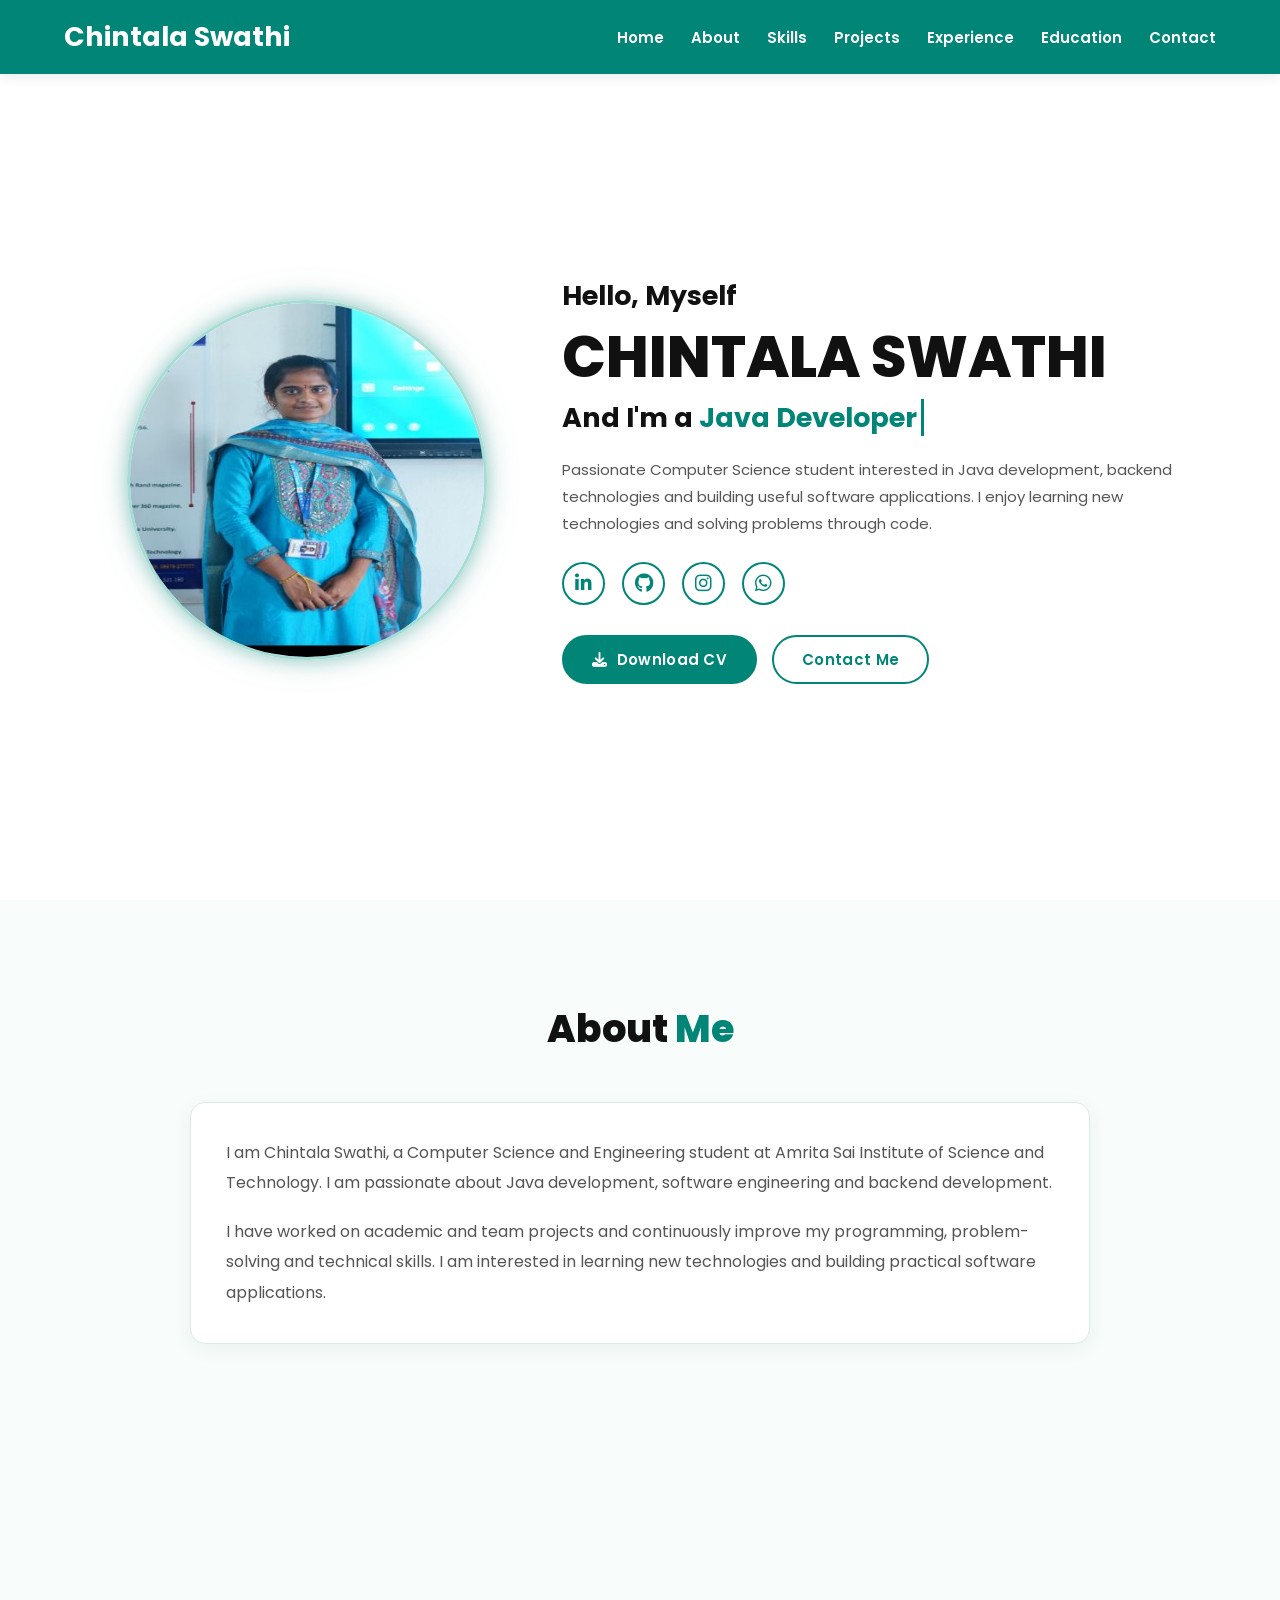
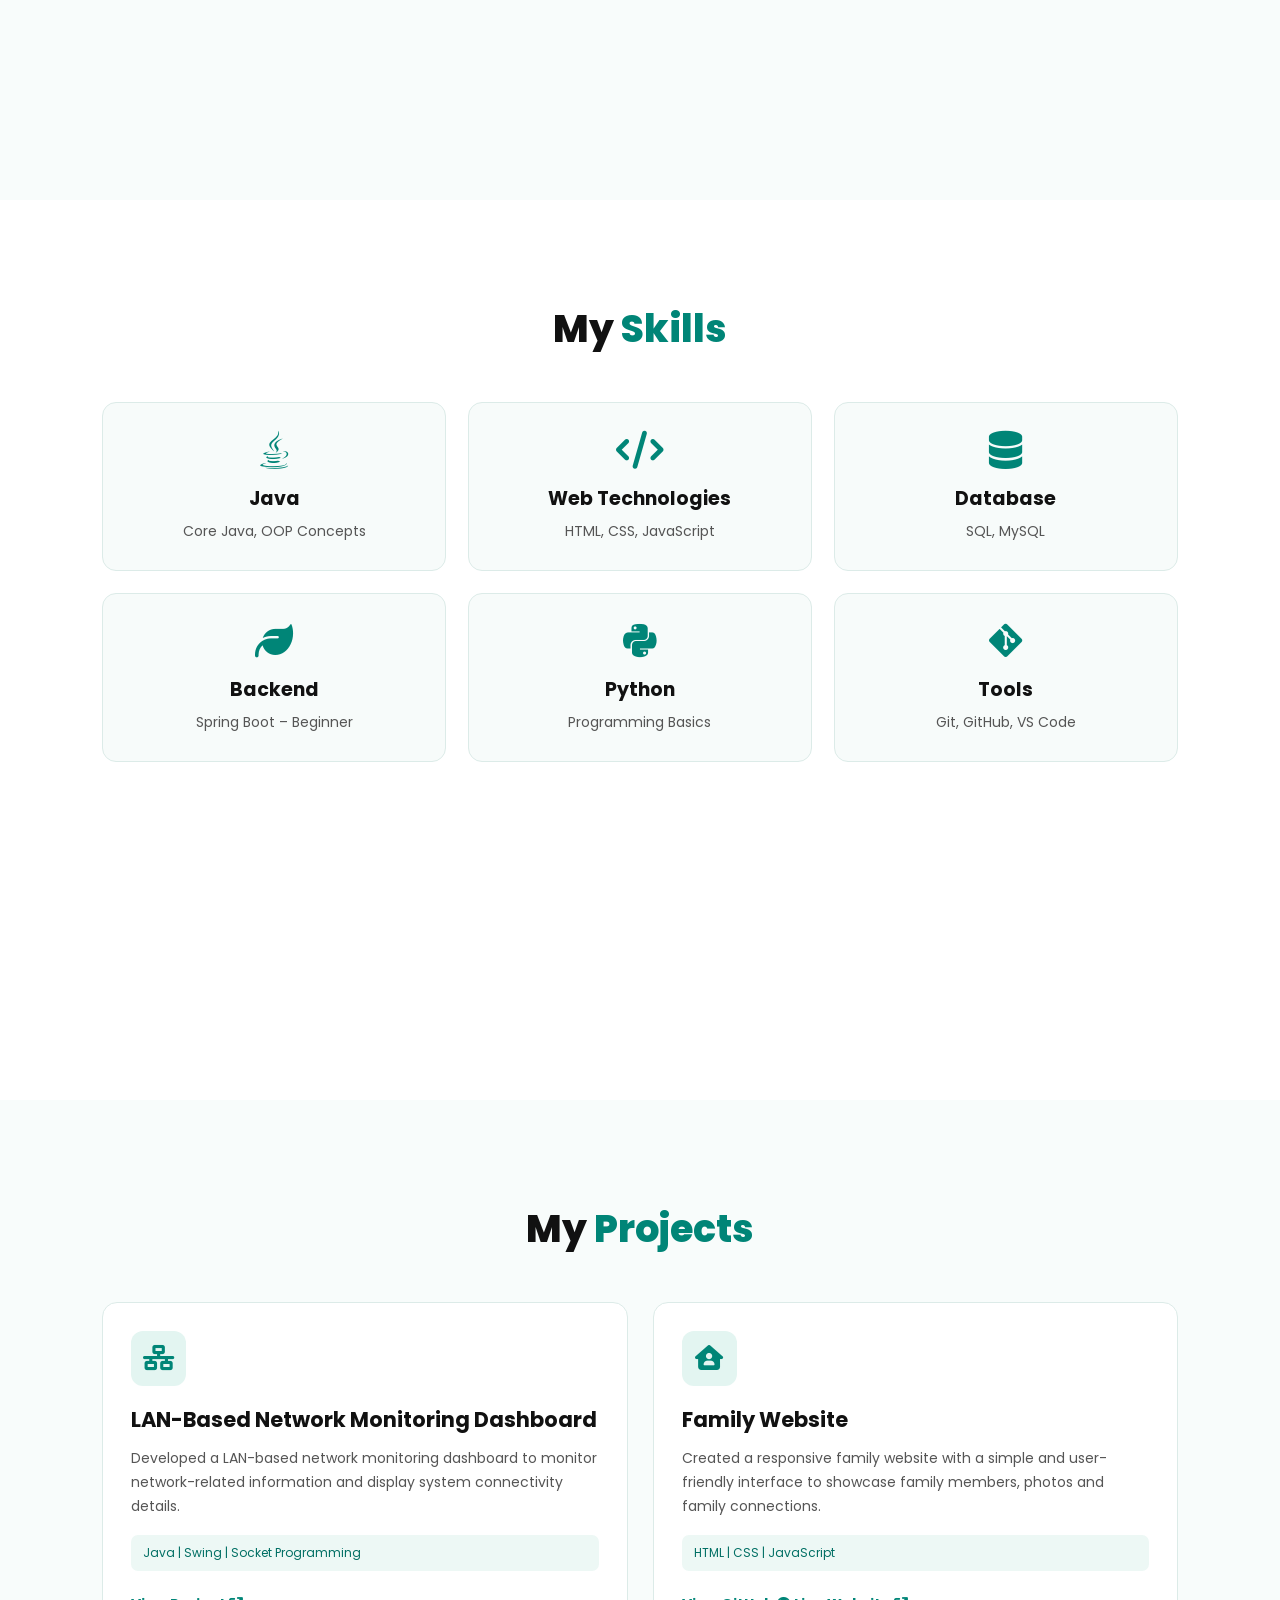
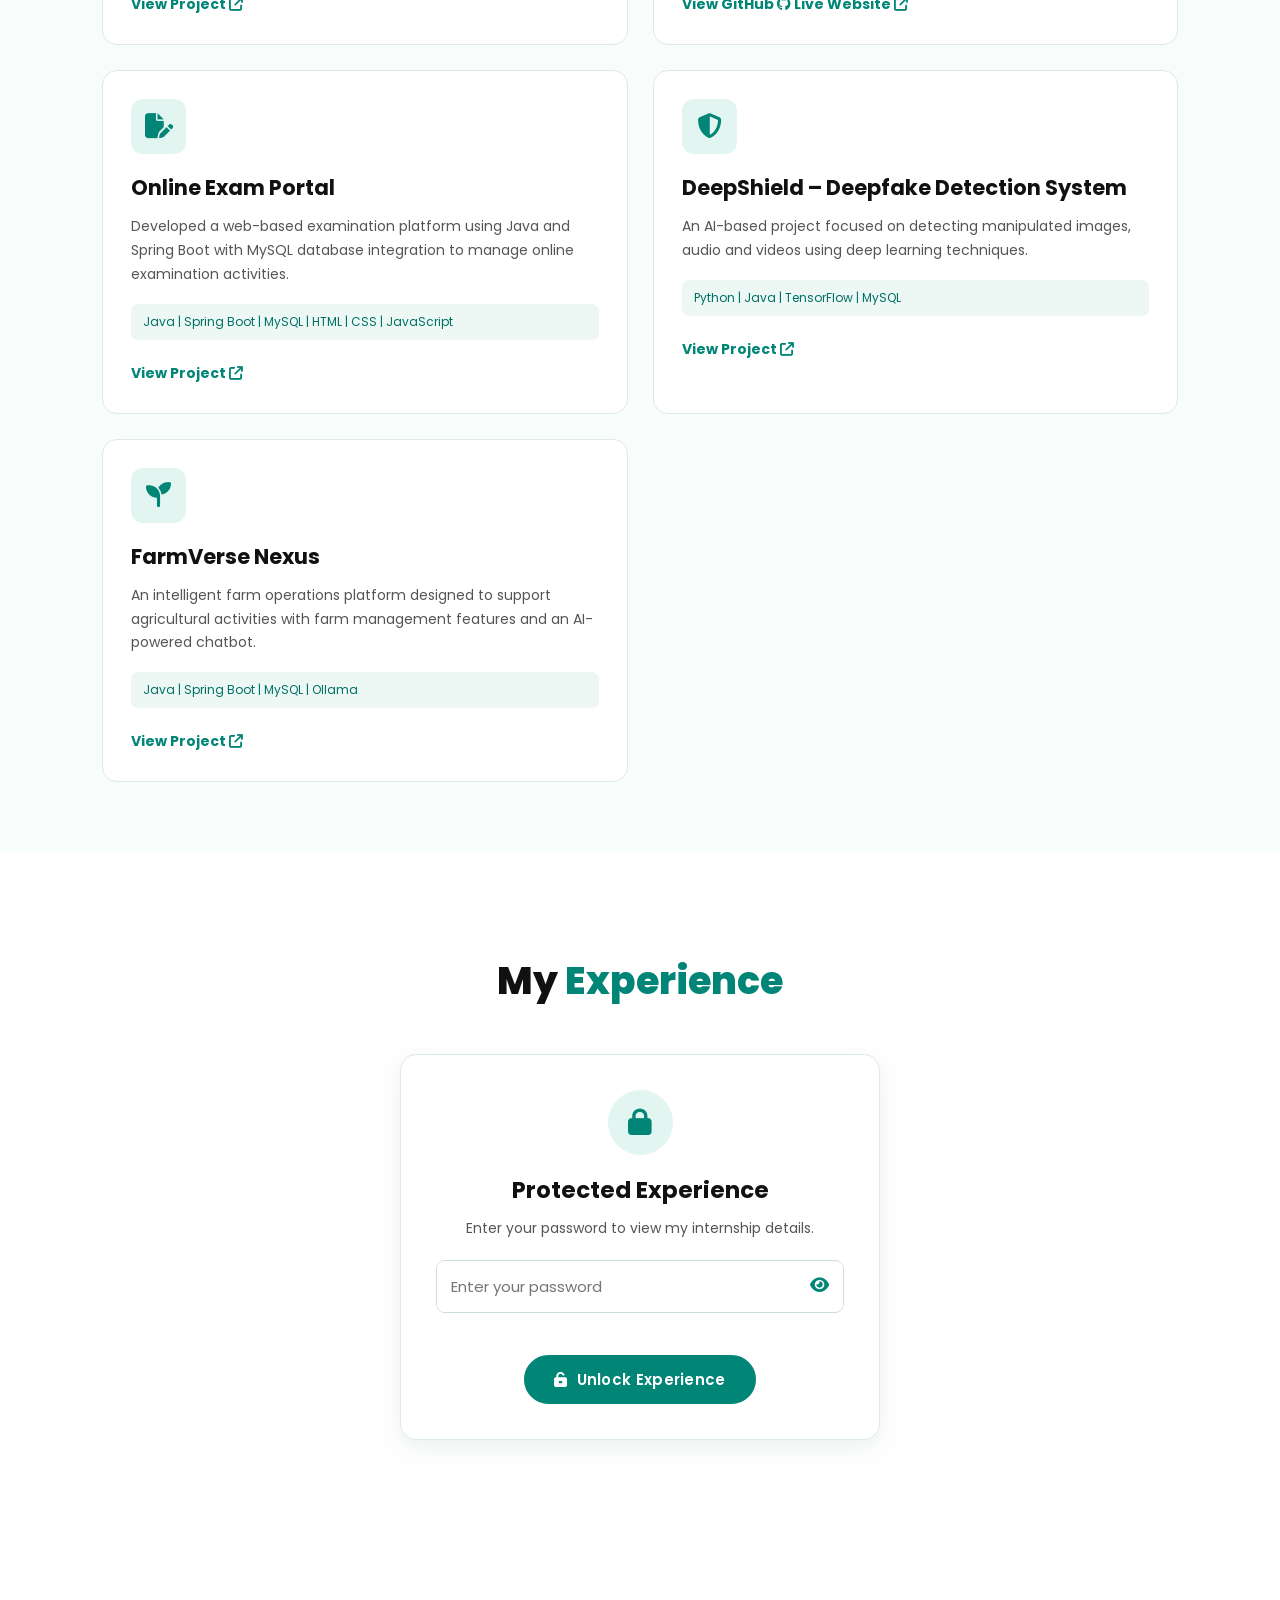
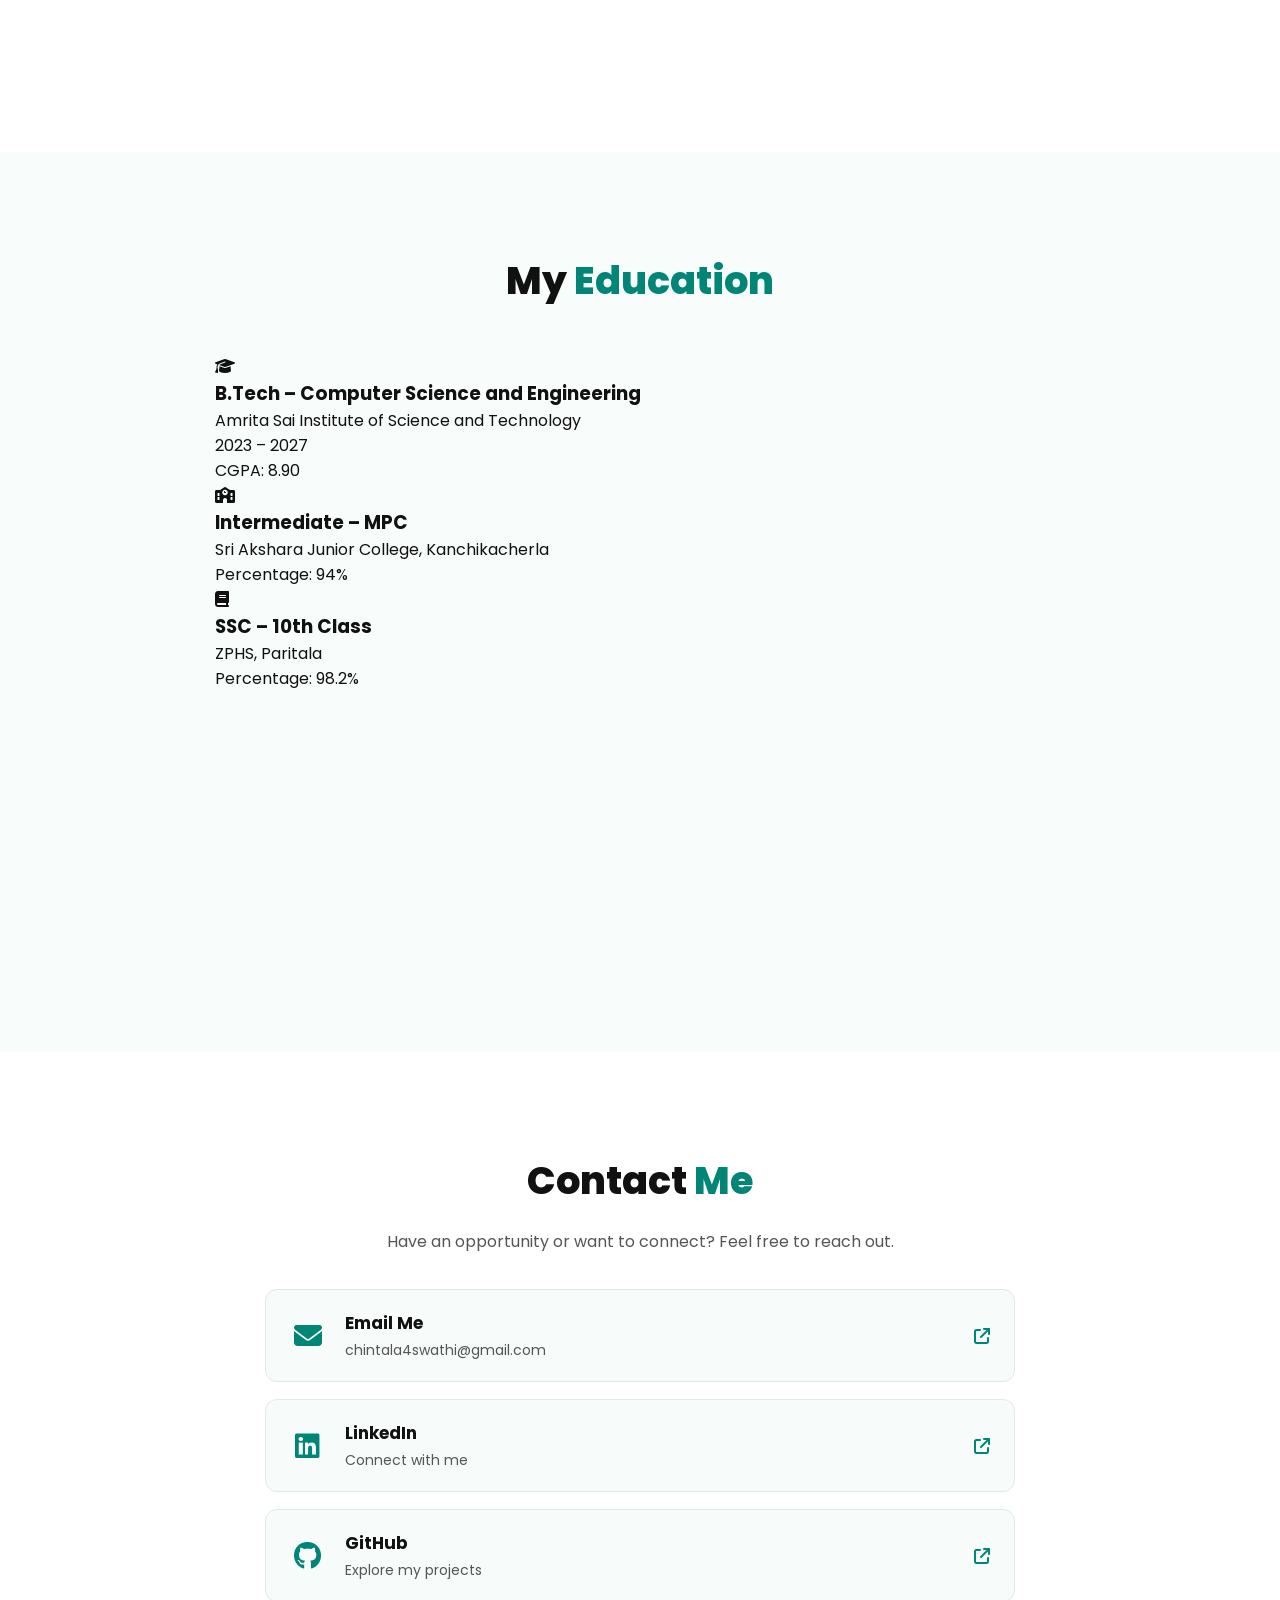
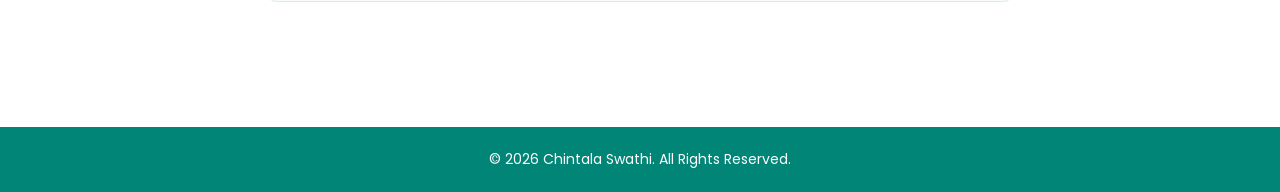
<file: index.html>
<!DOCTYPE html>
<html lang="en">
<head>
    <meta charset="UTF-8">
    <meta name="viewport" content="width=device-width, initial-scale=1.0">
    <meta name="description" content="Chintala Swathi - Java Developer Portfolio">
    <title>Chintala Swathi | Portfolio</title>

    <link rel="stylesheet" href="style.css">

    <link rel="stylesheet"
        href="https://cdnjs.cloudflare.com/ajax/libs/font-awesome/6.5.2/css/all.min.css">
</head>

<body>

    <!-- NAVBAR -->
    <header class="header">
        <a href="#home" class="logo">Chintala Swathi</a>

        <button class="menu-btn" id="menuBtn"
                aria-label="Toggle navigation" aria-expanded="false">
            <i class="fa-solid fa-bars"></i>
        </button>

        <nav class="navbar" id="navbar">
            <a href="#home">Home</a>
            <a href="#about">About</a>
            <a href="#skills">Skills</a>
            <a href="#projects">Projects</a>
            <a href="#experience">Experience</a>
            <a href="#education">Education</a>
            <a href="#contact">Contact</a>
        </nav>
    </header>


    <!-- HOME SECTION -->
    <section class="home" id="home">

        <div class="home-img">
            <div class="glow-circle">
                <img src="assets/swathi-profile.jpg"
                     alt="Chintala Swathi"
                     class="profile-photo">
            </div>
        </div>

        <div class="home-content">

            <h3>Hello, Myself</h3>
            <h1>CHINTALA SWATHI</h1>

            <h3 class="role-line">
                And I'm a <span class="typing-text"></span>
            </h3>

            <p>
                Passionate Computer Science student interested in Java
                development, backend technologies and building useful
                software applications. I enjoy learning new technologies
                and solving problems through code.
            </p>

            <div class="social-icons">

                <a href="https://www.linkedin.com/in/chintala-swathi-91b274336/"
                   target="_blank" rel="noopener noreferrer"
                   aria-label="LinkedIn">
                    <i class="fa-brands fa-linkedin-in"></i>
                </a>

                <a href="https://github.com/chintala4swathi-boop"
                   target="_blank" rel="noopener noreferrer"
                   aria-label="GitHub">
                    <i class="fa-brands fa-github"></i>
                </a>

                <a href="https://www.instagram.com/swathichintala934/?hl=en"
                   target="_blank" rel="noopener noreferrer"
                   aria-label="Instagram">
                    <i class="fa-brands fa-instagram"></i>
                </a>

                <a href="https://wa.me/918464029493"
                   target="_blank" rel="noopener noreferrer"
                   aria-label="WhatsApp">
                    <i class="fa-brands fa-whatsapp"></i>
                </a>

            </div>

            <div class="home-buttons">
                <a href="assets/Swathi_Resume.pdf" class="btn" download>
                    <i class="fa-solid fa-download"></i>
                    Download CV
                </a>

                <a href="#contact" class="btn btn-outline">
                    Contact Me
                </a>
            </div>

        </div>
    </section>


    <!-- ABOUT SECTION -->
    <section class="about section" id="about">

        <h2 class="heading">About <span>Me</span></h2>

        <div class="about-card">

            <p>
                I am Chintala Swathi, a Computer Science and Engineering
                student at Amrita Sai Institute of Science and Technology.
                I am passionate about Java development, software engineering
                and backend development.
            </p>

            <p>
                I have worked on academic and team projects and continuously
                improve my programming, problem-solving and technical skills.
                I am interested in learning new technologies and building
                practical software applications.
            </p>

        </div>
    </section>


    <!-- SKILLS SECTION -->
    <section class="skills section" id="skills">

        <h2 class="heading">My <span>Skills</span></h2>

        <div class="skills-container">

            <div class="skill-card">
                <i class="fa-brands fa-java"></i>
                <h3>Java</h3>
                <p>Core Java, OOP Concepts</p>
            </div>

            <div class="skill-card">
                <i class="fa-solid fa-code"></i>
                <h3>Web Technologies</h3>
                <p>HTML, CSS, JavaScript</p>
            </div>

            <div class="skill-card">
                <i class="fa-solid fa-database"></i>
                <h3>Database</h3>
                <p>SQL, MySQL</p>
            </div>

            <div class="skill-card">
                <i class="fa-solid fa-leaf"></i>
                <h3>Backend</h3>
                <p>Spring Boot – Beginner</p>
            </div>

            <div class="skill-card">
                <i class="fa-brands fa-python"></i>
                <h3>Python</h3>
                <p>Programming Basics</p>
            </div>

            <div class="skill-card">
                <i class="fa-brands fa-git-alt"></i>
                <h3>Tools</h3>
                <p>Git, GitHub, VS Code</p>
            </div>

        </div>
    </section>


<!-- PROJECTS SECTION -->
<section class="projects section" id="projects">

    <h2 class="heading">My <span>Projects</span></h2>

    <div class="projects-container">

        <!-- PROJECT 1: LAN DASHBOARD -->
        <article class="project-card">
            <div class="project-icon">
                <i class="fa-solid fa-network-wired"></i>
            </div>

            <h3>LAN-Based Network Monitoring Dashboard</h3>

            <p>
                Developed a LAN-based network monitoring dashboard
                to monitor network-related information and display
                system connectivity details.
            </p>

            <span class="tech">
                Java | Swing | Socket Programming
            </span>

            <a href="https://github.com/chintala4swathi-boop"
               target="_blank" rel="noopener noreferrer"
               class="project-link">
                View Project
                <i class="fa-solid fa-arrow-up-right-from-square"></i>
            </a>
        </article>


        
<!-- PROJECT 2: FAMILY WEBSITE -->
<article class="project-card">
    <div class="project-icon">
        <i class="fa-solid fa-house-user"></i>
    </div>

    <h3>Family Website</h3>

    <p>
        Created a responsive family website with a simple
        and user-friendly interface to showcase family
        members, photos and family connections.
    </p>

    <span class="tech">
        HTML | CSS | JavaScript
    </span>

    <a href="https://github.com/chintala4swathi-boop/Family-Website"
       target="_blank" rel="noopener noreferrer"
       class="project-link">
        View GitHub
        <i class="fa-brands fa-github"></i>
    </a>

    <a href="https://chintala4swathi-boop.github.io/Family-Website/"
       target="_blank" rel="noopener noreferrer"
       class="project-link">
        Live Website
        <i class="fa-solid fa-arrow-up-right-from-square"></i>
    </a>
</article>
  <!-- PROJECT 3: ONLINE EXAM PORTAL -->
        <article class="project-card">
            <div class="project-icon">
                <i class="fa-solid fa-file-pen"></i>
            </div>

            <h3>Online Exam Portal</h3>

            <p>
                Developed a web-based examination platform using
                Java and Spring Boot with MySQL database integration
                to manage online examination activities.
            </p>

            <span class="tech">
                Java | Spring Boot | MySQL | HTML | CSS | JavaScript
            </span>

            <a href="https://github.com/chintala4swathi-boop"
               target="_blank" rel="noopener noreferrer"
               class="project-link">
                View Project
                <i class="fa-solid fa-arrow-up-right-from-square"></i>
            </a>
        </article>


        <!-- PROJECT 4: DEEPSHIELD -->
        <article class="project-card">
            <div class="project-icon">
                <i class="fa-solid fa-shield-halved"></i>
            </div>

            <h3>DeepShield – Deepfake Detection System</h3>

            <p>
                An AI-based project focused on detecting manipulated
                images, audio and videos using deep learning
                techniques.
            </p>

            <span class="tech">
                Python | Java | TensorFlow | MySQL
            </span>

            <a href="https://github.com/chintala4swathi-boop"
               target="_blank" rel="noopener noreferrer"
               class="project-link">
                View Project
                <i class="fa-solid fa-arrow-up-right-from-square"></i>
            </a>
        </article>


        <!-- PROJECT 5: FARMVERSE NEXUS -->
        <article class="project-card">
            <div class="project-icon">
                <i class="fa-solid fa-seedling"></i>
            </div>

            <h3>FarmVerse Nexus</h3>

            <p>
                An intelligent farm operations platform designed
                to support agricultural activities with farm
                management features and an AI-powered chatbot.
            </p>

            <span class="tech">
                Java | Spring Boot | MySQL | Ollama
            </span>

            <a href="https://github.com/Guru6126/intelligent_farm_operations_platform_with_smart_agro_precision_system"
               target="_blank" rel="noopener noreferrer"
               class="project-link">
                View Project
                <i class="fa-solid fa-arrow-up-right-from-square"></i>
            </a>
        </article>

    </div>

</section>

    <!-- EXPERIENCE SECTION -->
    <section class="experience section" id="experience">

        <h2 class="heading">My <span>Experience</span></h2>

        <!-- PASSWORD PANEL -->
        <div class="password-box" id="passwordBox">

            <div class="password-icon">
                <i class="fa-solid fa-lock"></i>
            </div>

            <h3>Protected Experience</h3>

            <p>
                Enter your password to view my internship details.
            </p>

            <div class="password-input-wrap">

                <input type="password"
                       id="experiencePassword"
                       placeholder="Enter your password"
                       autocomplete="off">

                <button type="button"
                        id="togglePassword"
                        aria-label="Show password">
                    <i class="fa-solid fa-eye"></i>
                </button>

            </div>

            <p id="passwordError" class="password-error"
               role="alert" aria-live="polite"></p>

            <button type="button" class="btn" id="unlockExperience">
                <i class="fa-solid fa-unlock-keyhole"></i>
                Unlock Experience
            </button>

        </div>


        <!-- UNLOCKED INTERNSHIP CARDS -->
        <div class="experience-container" id="experienceContent" hidden>

            <!-- INFOSYS -->
            <article class="experience-card">

                <div class="experience-card-top">

                    <div class="experience-icon">
                        <i class="fa-solid fa-building"></i>
                    </div>

                    <div class="experience-title">
                        <h3>Infosys</h3>
                        <span class="experience-role">
                            Intern · Chatbot Development
                        </span>
                    </div>

                    <span class="experience-status">
                        Internship
                    </span>

                </div>

                <p class="experience-description">
                    Worked on chatbot-related development tasks as part
                    of the internship. Gained practical exposure to
                    conversational workflows, chatbot integration and
                    backend development concepts.
                </p>

            </article>


            <!-- LAZYINTERN -->
            <article class="experience-card">

                <div class="experience-card-top">

                    <div class="experience-icon">
                        <i class="fa-solid fa-clipboard-check"></i>
                    </div>

                    <div class="experience-title">
                        <h3>LazyIntern</h3>
                        <span class="experience-role">
                            Testing Engineer Intern · Manual Testing
                        </span>
                    </div>

                    <span class="experience-status completed">
                        Completed
                    </span>

                </div>

                <p class="experience-description">
                    Worked on manual software testing activities, including
                    understanding application functionality, executing
                    test cases, identifying defects and checking application
                    behavior. Gained practical knowledge of software testing
                    fundamentals and quality assurance.
                </p>

                <div class="experience-duration">
                    <i class="fa-regular fa-calendar"></i>
                    22 December 2025 – 31 January 2026
                </div>

            </article>


            <button type="button" class="btn lock-btn" id="lockExperience">
                <i class="fa-solid fa-lock"></i>
                Lock Experience
            </button>

        </div>

    </section>


    <!-- EDUCATION SECTION -->
<section class="education" id="education">

    <h2 class="heading">My <span>Education</span></h2>

    <div class="education-container">

        <!-- BTECH -->
        <article class="education-card">

            <i class="fa-solid fa-graduation-cap"></i>

            <h3>B.Tech – Computer Science and Engineering</h3>

            <p>Amrita Sai Institute of Science and Technology</p>

            <p>2023 – 2027</p>

            <p>CGPA: 8.90</p>

        </article>


        <!-- INTERMEDIATE -->
        <article class="education-card">

            <i class="fa-solid fa-school"></i>

            <h3>Intermediate – MPC</h3>

            <p>Sri Akshara Junior College, Kanchikacherla</p>

            <p>Percentage: 94%</p>

        </article>


        <!-- SSC -->
        <article class="education-card">

            <i class="fa-solid fa-book"></i>

            <h3>SSC – 10th Class</h3>

            <p>ZPHS, Paritala</p>

            <p>Percentage: 98.2%</p>

        </article>

    </div>

</section>

    <!-- CONTACT SECTION -->
    <section class="contact section" id="contact">

        <h2 class="heading">Contact <span>Me</span></h2>

        <p class="contact-description">
            Have an opportunity or want to connect? Feel free to reach out.
        </p>

        <div class="contact-container">

            <a href="mailto:chintala4swathi@gmail.com"
               class="contact-card">

                <i class="fa-solid fa-envelope"></i>

                <div>
                    <h3>Email Me</h3>
                    <p>chintala4swathi@gmail.com</p>
                </div>

                <i class="fa-solid fa-arrow-up-right-from-square arrow"></i>

            </a>


            <a href="https://www.linkedin.com/in/chintala-swathi-91b274336/"
               target="_blank" rel="noopener noreferrer"
               class="contact-card">

                <i class="fa-brands fa-linkedin"></i>

                <div>
                    <h3>LinkedIn</h3>
                    <p>Connect with me</p>
                </div>

                <i class="fa-solid fa-arrow-up-right-from-square arrow"></i>

            </a>


            <a href="https://github.com/chintala4swathi-boop"
               target="_blank" rel="noopener noreferrer"
               class="contact-card">

                <i class="fa-brands fa-github"></i>

                <div>
                    <h3>GitHub</h3>
                    <p>Explore my projects</p>
                </div>

                <i class="fa-solid fa-arrow-up-right-from-square arrow"></i>

            </a>

        </div>

    </section>


    <!-- FOOTER -->
    <footer class="footer">
        <p>
            © <span id="currentYear"></span> Chintala Swathi.
            All Rights Reserved.
        </p>
    </footer>


    <script src="script.js"></script>

</body>
</html>
</file>
<file: style.css>
@import url('https://fonts.googleapis.com/css2?family=Poppins:wght@400;500;600;700;800&display=swap');

:root {
    --main-color: #008577;
    --dark-color: #006f64;
    --text-color: #111111;
    --light-text: #555555;
    --background: #ffffff;
    --card-background: #f7fbfa;
    --border-color: #dcebe8;
}

* {
    margin: 0;
    padding: 0;
    box-sizing: border-box;
    text-decoration: none;
    scroll-behavior: smooth;
}

body {
    font-family: 'Poppins', sans-serif;
    background: var(--background);
    color: var(--text-color);
}

section {
    min-height: 100vh;
    padding: 100px 8% 70px;
    scroll-margin-top: 75px;
}


/* NAVBAR */

.header {
    position: fixed;
    top: 0;
    left: 0;
    width: 100%;
    padding: 17px 5%;
    background: var(--main-color);
    display: flex;
    justify-content: space-between;
    align-items: center;
    z-index: 1000;
    box-shadow: 0 3px 12px rgba(0, 0, 0, 0.08);
}

.logo {
    color: white;
    font-size: 27px;
    font-weight: 700;
    white-space: nowrap;
}

.navbar {
    display: flex;
    align-items: center;
    gap: 27px;
}

.navbar a {
    color: white;
    font-size: 15px;
    font-weight: 600;
    transition: 0.3s;
}

.navbar a:hover {
    color: #c9fff4;
}

.menu-btn {
    display: none;
    background: none;
    border: none;
    color: white;
    font-size: 25px;
    cursor: pointer;
}


/* HOME */

.home {
    display: flex;
    justify-content: center;
    align-items: center;
    gap: 50px;
    padding-top: 130px;
}

.home-img {
    flex: 1;
    display: flex;
    justify-content: center;
    align-items: center;
}

.glow-circle {
    width: 360px;
    height: 360px;
    border-radius: 50%;
    overflow: hidden;
    border: 3px solid #a5dcd3;
    box-shadow:
        0 0 18px rgba(0, 133, 119, 0.35),
        0 0 35px rgba(0, 133, 119, 0.18);
}

.profile-photo {
    width: 100%;
    height: 100%;
    object-fit: cover;
    object-position: center top;
    display: block;
}

.home-content {
    flex: 1.5;
}

.home-content h3 {
    font-size: 27px;
    font-weight: 700;
}

.home-content h1 {
    font-size: clamp(35px, 4.5vw, 58px);
    font-weight: 800;
    line-height: 1.25;
    margin: 5px 0;
}

.role-line {
    margin: 5px 0 15px;
}

.typing-text {
    color: var(--main-color);
    border-right: 3px solid var(--main-color);
    padding-right: 4px;
}

.home-content p {
    color: var(--light-text);
    font-size: 15px;
    line-height: 1.8;
    margin: 18px 0 25px;
}


/* SOCIAL ICONS */

.social-icons {
    display: flex;
    gap: 17px;
    margin: 25px 0 30px;
}

.social-icons a {
    width: 43px;
    height: 43px;
    border: 2px solid var(--main-color);
    border-radius: 50%;
    color: var(--main-color);
    display: flex;
    justify-content: center;
    align-items: center;
    font-size: 19px;
    transition: 0.3s;
}

.social-icons a:hover {
    background: var(--main-color);
    color: white;
    transform: translateY(-4px);
}


/* BUTTONS */

.home-buttons {
    display: flex;
    gap: 15px;
    flex-wrap: wrap;
}

.btn {
    display: inline-flex;
    align-items: center;
    justify-content: center;
    gap: 9px;
    padding: 11px 28px;
    background: var(--main-color);
    color: white;
    border-radius: 30px;
    font-size: 15px;
    font-weight: 600;
    letter-spacing: 0.3px;
    border: 2px solid var(--main-color);
    cursor: pointer;
    font-family: inherit;
    transition: 0.3s;
}

.btn:hover {
    background: var(--dark-color);
    border-color: var(--dark-color);
    transform: translateY(-3px);
    box-shadow: 0 5px 15px rgba(0, 133, 119, 0.2);
}

.btn-outline {
    background: transparent;
    color: var(--main-color);
}

.btn-outline:hover {
    background: var(--main-color);
    color: white;
}


/* COMMON SECTION */

.section {
    padding-top: 100px;
}

.heading {
    text-align: center;
    font-size: 38px;
    font-weight: 800;
    margin-bottom: 45px;
}

.heading span {
    color: var(--main-color);
}


/* ABOUT */

.about {
    background: #f8fcfb;
}

.about-card {
    max-width: 900px;
    margin: auto;
    padding: 35px;
    background: white;
    border: 1px solid var(--border-color);
    border-radius: 15px;
    box-shadow: 0 5px 20px rgba(0, 80, 70, 0.06);
}

.about-card p {
    color: var(--light-text);
    line-height: 1.9;
    margin-bottom: 18px;
    font-size: 16px;
}

.about-card p:last-child {
    margin-bottom: 0;
}


/* SKILLS */

.skills-container {
    display: grid;
    grid-template-columns: repeat(3, 1fr);
    gap: 22px;
}

.skill-card {
    padding: 28px 20px;
    text-align: center;
    background: var(--card-background);
    border: 1px solid var(--border-color);
    border-radius: 14px;
    transition: 0.3s;
}

.skill-card:hover {
    transform: translateY(-7px);
    border-color: var(--main-color);
    box-shadow: 0 8px 20px rgba(0, 133, 119, 0.1);
}

.skill-card i {
    color: var(--main-color);
    font-size: 38px;
    margin-bottom: 15px;
}

.skill-card h3 {
    font-size: 19px;
    margin-bottom: 8px;
}

.skill-card p {
    color: var(--light-text);
    font-size: 14px;
}


/* PROJECTS */

.projects {
    background: #f8fcfb;
}

.projects-container {
    display: grid;
    grid-template-columns: repeat(2, 1fr);
    gap: 25px;
}

.project-card {
    padding: 28px;
    background: white;
    border: 1px solid var(--border-color);
    border-radius: 15px;
    transition: 0.3s;
}

.project-card:hover {
    transform: translateY(-6px);
    box-shadow: 0 8px 22px rgba(0, 133, 119, 0.1);
    border-color: var(--main-color);
}

.project-icon {
    width: 55px;
    height: 55px;
    background: #e3f5f1;
    color: var(--main-color);
    border-radius: 12px;
    display: flex;
    justify-content: center;
    align-items: center;
    font-size: 25px;
    margin-bottom: 18px;
}

.project-card h3 {
    font-size: 21px;
    margin-bottom: 12px;
}

.project-card p {
    color: var(--light-text);
    line-height: 1.7;
    font-size: 14px;
    margin-bottom: 17px;
}

.tech {
    display: block;
    color: var(--dark-color);
    background: #edf8f5;
    border-radius: 7px;
    padding: 9px 12px;
    font-size: 12px;
    margin-bottom: 20px;
}

.project-link {
    color: var(--main-color);
    font-size: 14px;
    font-weight: 700;
}

.project-link:hover {
    color: var(--dark-color);
}


/* EXPERIENCE PASSWORD BOX */

.experience {
    background: #ffffff;
}

.password-box {
    max-width: 480px;
    margin: 0 auto;
    padding: 35px;
    text-align: center;
    background: #ffffff;
    border: 1px solid var(--border-color);
    border-radius: 16px;
    box-shadow: 0 8px 25px rgba(0, 80, 70, 0.08);
}

.password-icon {
    width: 65px;
    height: 65px;
    margin: 0 auto 18px;
    display: flex;
    justify-content: center;
    align-items: center;
    border-radius: 50%;
    background: #e3f5f1;
    color: var(--main-color);
    font-size: 27px;
}

.password-box h3 {
    font-size: 23px;
    margin-bottom: 10px;
}

.password-box > p {
    color: var(--light-text);
    font-size: 14px;
    line-height: 1.6;
    margin-bottom: 20px;
}

.password-input-wrap {
    display: flex;
    align-items: center;
    border: 1px solid #cbded9;
    border-radius: 9px;
    overflow: hidden;
    margin-bottom: 12px;
}

.password-input-wrap:focus-within {
    border-color: var(--main-color);
    box-shadow: 0 0 0 3px rgba(0, 133, 119, 0.1);
}

.password-input-wrap input {
    width: 100%;
    padding: 14px;
    border: none;
    outline: none;
    font-family: inherit;
    font-size: 15px;
}

.password-input-wrap button {
    border: none;
    background: white;
    color: var(--main-color);
    padding: 14px;
    cursor: pointer;
    font-size: 17px;
}

.password-error {
    color: #d93025 !important;
    font-size: 13px !important;
    min-height: 18px;
    margin-bottom: 12px !important;
}


/* EXPERIENCE CARDS */

.experience-container {
    max-width: 850px;
    margin: 0 auto;
}

.experience-card {
    padding: 26px;
    margin-bottom: 22px;
    background: white;
    border: 1px solid var(--border-color);
    border-left: 5px solid var(--main-color);
    border-radius: 13px;
    box-shadow: 0 5px 18px rgba(0, 80, 70, 0.06);
    transition: 0.3s;
}

.experience-card:hover {
    transform: translateY(-4px);
    box-shadow: 0 9px 23px rgba(0, 133, 119, 0.12);
}

.experience-card-top {
    display: flex;
    align-items: center;
    gap: 17px;
    margin-bottom: 17px;
}

.experience-icon {
    width: 55px;
    height: 55px;
    flex-shrink: 0;
    display: flex;
    align-items: center;
    justify-content: center;
    border-radius: 12px;
    background: #e3f5f1;
    color: var(--main-color);
    font-size: 24px;
}

.experience-title {
    flex: 1;
}

.experience-title h3 {
    font-size: 21px;
    margin-bottom: 5px;
}

.experience-role {
    color: var(--light-text);
    font-size: 14px;
}

.experience-status {
    padding: 7px 13px;
    border-radius: 20px;
    background: #e3f5f1;
    color: #007568;
    font-size: 12px;
    font-weight: 600;
    white-space: nowrap;
}

.experience-status.completed {
    background: #e8f5e9;
    color: #28743b;
}

.experience-description {
    color: var(--light-text);
    font-size: 14px;
    line-height: 1.8;
}

.experience-duration {
    margin-top: 15px;
    color: var(--dark-color);
    font-size: 13px;
    font-weight: 600;
}

.experience-duration i {
    margin-right: 7px;
}

.lock-btn {
    display: flex;
    margin: 25px auto 0;
}


/* EDUCATION */

.education {
    background: #f8fcfb;
}

.education-container {
    max-width: 850px;
    margin: auto;
}

.education-item {
    display: flex;
    align-items: center;
    gap: 20px;
    padding: 25px;
    background: white;
    border: 1px solid var(--border-color);
    border-left: 5px solid var(--main-color);
    border-radius: 13px;
    box-shadow: 0 5px 18px rgba(0, 80, 70, 0.06);
}

.education-icon {
    width: 55px;
    height: 55px;
    flex-shrink: 0;
    display: flex;
    justify-content: center;
    align-items: center;
    background: #e3f5f1;
    color: var(--main-color);
    border-radius: 12px;
    font-size: 25px;
}

.education-item h3 {
    font-size: 18px;
    margin-bottom: 8px;
}

.education-item p,
.education-item span {
    color: var(--light-text);
    font-size: 14px;
}


/* CONTACT */

.contact {
    min-height: 75vh;
}

.contact-description {
    text-align: center;
    color: var(--light-text);
    margin-top: -25px;
    margin-bottom: 35px;
}

.contact-container {
    max-width: 750px;
    margin: auto;
    display: flex;
    flex-direction: column;
    gap: 17px;
}

.contact-card {
    display: flex;
    align-items: center;
    gap: 20px;
    padding: 20px 24px;
    background: var(--card-background);
    border: 1px solid var(--border-color);
    border-radius: 12px;
    color: var(--text-color);
    transition: 0.3s;
}

.contact-card > i:first-child {
    font-size: 28px;
    color: var(--main-color);
    width: 35px;
    text-align: center;
}

.contact-card div {
    flex: 1;
}

.contact-card h3 {
    font-size: 17px;
    margin-bottom: 4px;
}

.contact-card p {
    font-size: 14px;
    color: var(--light-text);
    overflow-wrap: anywhere;
}

.contact-card .arrow {
    color: var(--main-color);
    font-size: 16px;
}

.contact-card:hover {
    border-color: var(--main-color);
    transform: translateX(5px);
    background: #eff9f6;
}


/* FOOTER */

.footer {
    padding: 22px 15px;
    text-align: center;
    background: var(--main-color);
    color: white;
    font-size: 14px;
}


/* HIDDEN CONTENT */

[hidden] {
    display: none !important;
}


/* TABLET RESPONSIVE */

@media (max-width: 1000px) {

    .header {
        padding: 17px 4%;
    }

    .navbar {
        gap: 16px;
    }

    .navbar a {
        font-size: 13px;
    }

    .home {
        gap: 30px;
        padding-left: 5%;
        padding-right: 5%;
    }

    .glow-circle {
        width: 300px;
        height: 300px;
    }

    .home-content h3 {
        font-size: 23px;
    }
}


/* MOBILE RESPONSIVE */

@media (max-width: 768px) {

    section {
        padding: 100px 6% 60px;
    }

    .logo {
        font-size: 22px;
    }

    .menu-btn {
        display: block;
    }

    .navbar {
        position: absolute;
        top: 100%;
        left: 0;
        width: 100%;
        background: var(--main-color);
        display: none;
        flex-direction: column;
        gap: 0;
        padding: 10px 0 18px;
    }

    .navbar.active {
        display: flex;
    }

    .navbar a {
        display: block;
        width: 100%;
        text-align: center;
        padding: 12px;
        font-size: 15px;
    }

    .home {
        flex-direction: column;
        text-align: center;
        gap: 35px;
        padding-top: 125px;
    }

    .home-img {
        width: 100%;
    }

    .glow-circle {
        width: 260px;
        height: 260px;
    }

    .home-content {
        width: 100%;
    }

    .home-content h1 {
        font-size: 36px;
    }

    .home-content h3 {
        font-size: 22px;
    }

    .social-icons,
    .home-buttons {
        justify-content: center;
    }

    .skills-container {
        grid-template-columns: repeat(2, 1fr);
    }

    .projects-container {
        grid-template-columns: 1fr;
    }

    .heading {
        font-size: 32px;
    }
}


/* SMALL MOBILE */

@media (max-width: 480px) {

    .logo {
        font-size: 19px;
    }

    .glow-circle {
        width: 220px;
        height: 220px;
    }

    .home-content h1 {
        font-size: 30px;
    }

    .home-content h3 {
        font-size: 19px;
    }

    .home-content p {
        font-size: 14px;
    }

    .skills-container {
        grid-template-columns: 1fr;
    }

    .about-card {
        padding: 22px;
    }

    .contact-card {
        padding: 16px;
        gap: 13px;
    }

    .contact-card p {
        font-size: 12px;
    }

    .heading {
        font-size: 29px;
    }

    .experience-card {
        padding: 20px 16px;
    }

    .experience-card-top {
        flex-wrap: wrap;
        gap: 12px;
    }

    .experience-title h3 {
        font-size: 18px;
    }

    .experience-role {
        font-size: 12px;
    }

    .experience-status {
        margin-left: 67px;
    }

    .experience-description {
        font-size: 13px;
    }

    .education-item {
        align-items: flex-start;
        padding: 18px;
    }

    .education-item h3 {
        font-size: 15px;
    }
}
</file>
